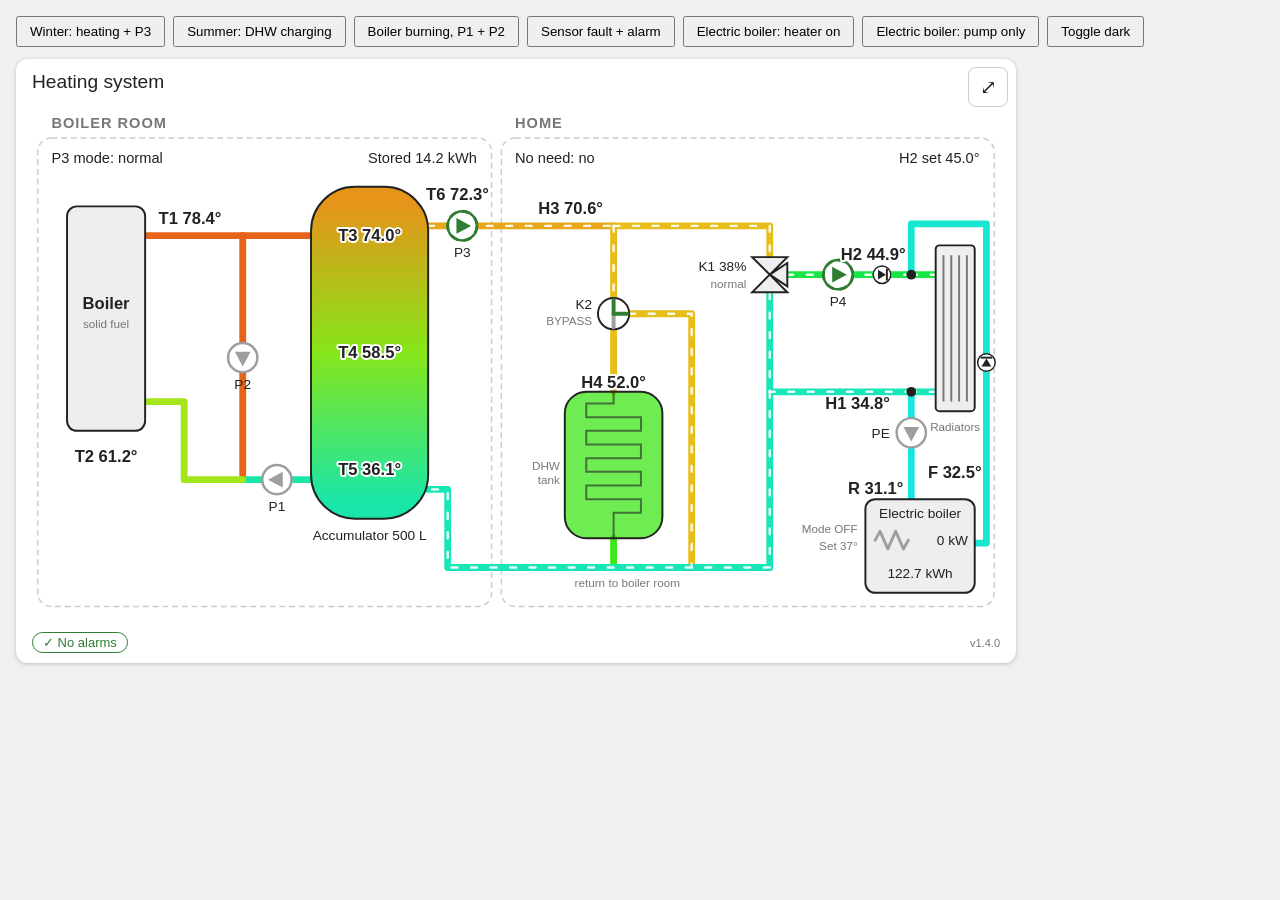
<file: HAwidget/preview.html>
<!DOCTYPE html>
<!-- Offline preview of heater-system-card with fake data. Open in a browser;
     no Home Assistant needed. Buttons switch between example situations. -->
<html lang="en">
<head>
<meta charset="utf-8">
<title>heater-system-card preview</title>
<style>
  body { font-family: sans-serif; background: #f0f0f0; margin: 16px; }
  body.dark { background: #111; color: #eee;
    --card-background-color: #1c1c1c; --primary-text-color: #e1e1e1;
    --secondary-text-color: #9b9b9b; --secondary-background-color: #2a2a2a; --divider-color: #444; }
  heater-system-card { max-width: 1000px; background: var(--card-background-color, #fff);
    border-radius: 12px; box-shadow: 0 1px 4px rgba(0,0,0,.2); }
  .bar { margin-bottom: 12px; display: flex; gap: 8px; flex-wrap: wrap; }
  button { padding: 6px 12px; }
</style>
</head>
<body>
<div class="bar">
  <button data-s="winter">Winter: heating + P3</button>
  <button data-s="dhw">Summer: DHW charging</button>
  <button data-s="burn">Boiler burning, P1 + P2</button>
  <button data-s="fault">Sensor fault + alarm</button>
  <button data-s="electric">Electric boiler: heater on</button>
  <button data-s="ebpump">Electric boiler: pump only</button>
  <button id="dark">Toggle dark</button>
</div>
<heater-system-card id="card"></heater-system-card>
<script src="heater-system-card.js"></script>
<script>
const base = {
  "sensor.boiler_room_t1_temperature": "78.4", "sensor.boiler_room_t2_temperature": "61.2",
  "sensor.boiler_room_t3_temperature": "74.0", "sensor.boiler_room_t4_temperature": "58.5",
  "sensor.boiler_room_t5_temperature": "36.1", "sensor.boiler_room_t6_temperature": "72.3",
  "binary_sensor.boiler_room_p1": "off", "binary_sensor.boiler_room_p2": "off",
  "binary_sensor.boiler_room_p3": "on", "sensor.boiler_room_p3_mode": "normal",
  "sensor.boiler_room_stored_energy": "14.2",
  "sensor.home_heating_h1_temperature": "34.8", "sensor.home_heating_h2_temperature": "44.9",
  "sensor.home_heating_h3_temperature": "70.6", "sensor.home_heating_h4_temperature": "52.0",
  "binary_sensor.home_heating_p4": "on", "sensor.home_heating_k2_mode": "bypass",
  "binary_sensor.home_heating_k2": "on", "sensor.home_heating_k1_position": "38",
  "sensor.home_heating_k1_mode": "normal", "binary_sensor.home_heating_k1_power": "off",
  "binary_sensor.home_heating_k1_direction": "off",
  "number.home_heating_radiator_supply_setpoint_h2": "45.0",
  "binary_sensor.home_heating_no_need": "off",
  "binary_sensor.boiler_room_alarm_overheat": "off",
  "sensor.electric_boiler_boiler_flow_temp": "32.5", "sensor.electric_boiler_boiler_return_temp": "31.1",
  "binary_sensor.electric_boiler_boiler_pump": "off", "binary_sensor.electric_boiler_boiler_heater": "off",
  "sensor.electric_boiler_boiler_heater_energy": "122.727", "select.electric_boiler_boiler_mode": "off",
  "number.electric_boiler_flow_setpoint": "37",
};
const p4Off = { "binary_sensor.home_heating_p4": "off", "binary_sensor.boiler_room_p3": "off",
  "sensor.home_heating_k1_mode": "closed", "sensor.home_heating_k1_position": "0",
  "sensor.home_heating_h2_temperature": "27.0", "sensor.home_heating_h3_temperature": "25.1",
  "sensor.boiler_room_t6_temperature": "30.0" };
const scenarios = {
  winter: {},
  dhw: { "binary_sensor.home_heating_p4": "off", "sensor.home_heating_k2_mode": "tank",
         "binary_sensor.home_heating_k2": "off", "sensor.home_heating_k1_mode": "closed",
         "sensor.home_heating_k1_position": "0", "sensor.home_heating_h2_temperature": "27.0",
         "sensor.home_heating_h1_temperature": "25.3", "sensor.home_heating_h4_temperature": "41.5" },
  burn: { "binary_sensor.boiler_room_p1": "on", "binary_sensor.boiler_room_p2": "on",
          "sensor.boiler_room_t1_temperature": "86.0", "binary_sensor.home_heating_k1_power": "on",
          "binary_sensor.home_heating_k1_direction": "on" },
  fault: { "sensor.home_heating_h3_temperature": "unavailable",
           "sensor.boiler_room_t4_temperature": "unknown",
           "binary_sensor.home_heating_alarm_h3_fail_safe": "on",
           "binary_sensor.boiler_room_alarm_overheat": "on",
           "sensor.home_heating_k1_position": "30", "sensor.home_heating_k1_mode": "failpos_fb" },
};
scenarios.electric = { ...p4Off, "binary_sensor.electric_boiler_boiler_pump": "on",
  "binary_sensor.electric_boiler_boiler_heater": "on", "select.electric_boiler_boiler_mode": "on",
  "sensor.electric_boiler_boiler_flow_temp": "36.2", "sensor.electric_boiler_boiler_return_temp": "31.0" };
scenarios.ebpump = { ...p4Off, "binary_sensor.electric_boiler_boiler_pump": "on",
  "select.electric_boiler_boiler_mode": "on" };
const names = { "binary_sensor.home_heating_alarm_h3_fail_safe": "Home heating Alarm H3 fail-safe",
                "binary_sensor.boiler_room_alarm_overheat": "Boiler room Alarm overheat" };
const card = document.getElementById("card");
const q0 = new URLSearchParams(location.search);
card.setConfig({ type: "custom:heater-system-card",
  text_scale: q0.get("scale") || 1, temp_scale: q0.get("tscale") || q0.get("scale") || 1 });
function show(name) {
  const all = { ...base, ...scenarios[name] };
  const states = {};
  for (const [id, state] of Object.entries(all)) {
    states[id] = { entity_id: id, state, attributes: { friendly_name: names[id] || id } };
  }
  card.hass = { states };
}
document.querySelectorAll("button[data-s]").forEach((b) => b.onclick = () => show(b.dataset.s));
document.getElementById("dark").onclick = () => document.body.classList.toggle("dark");
card.addEventListener("hass-more-info", (e) => console.log("more-info", e.detail.entityId));
const q = new URLSearchParams(location.search);
if (q.get("dark")) document.body.classList.add("dark");
show(q.get("s") || "winter");
</script>
</body>
</html>
</file>
